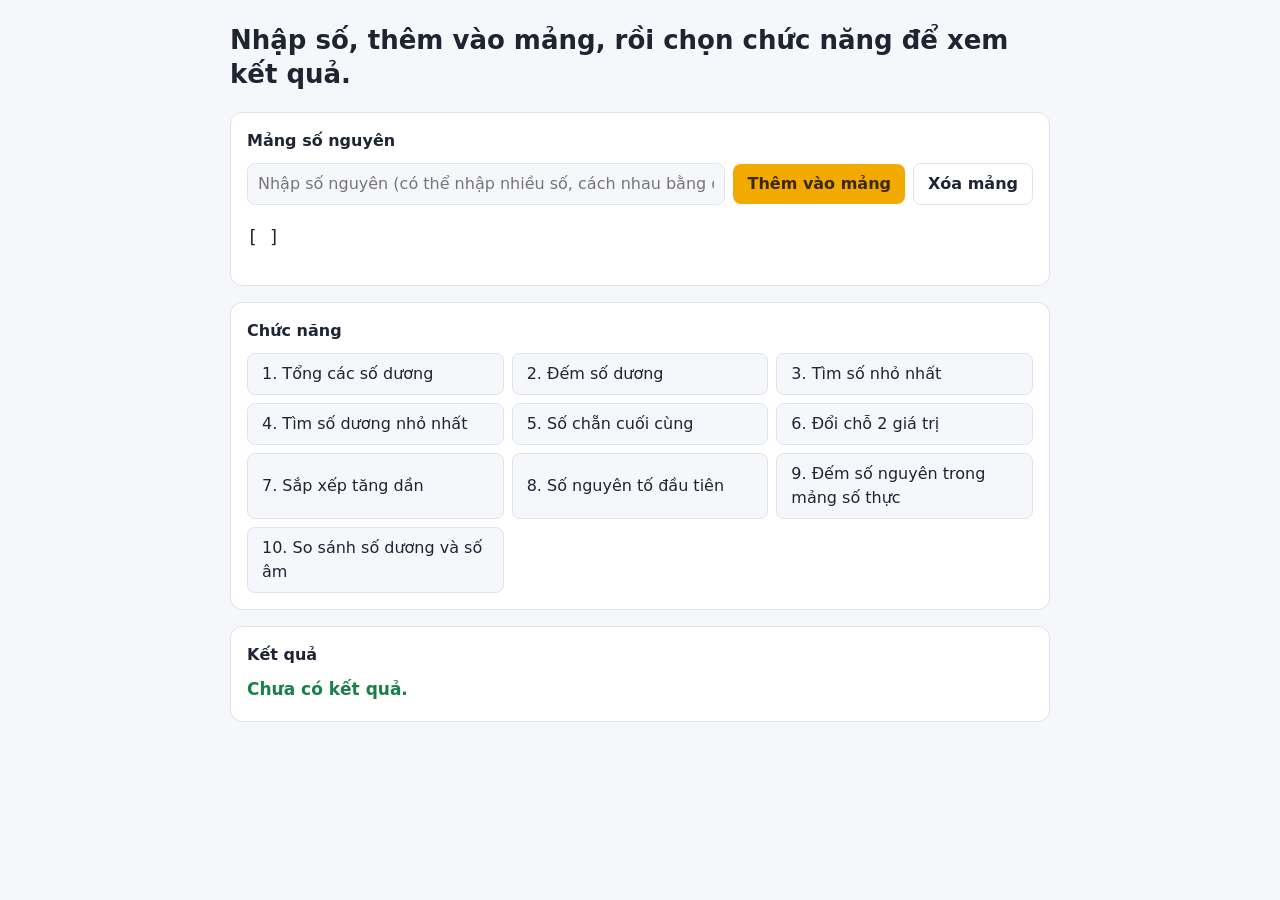
<file: baitap_buoi16/index.html>
<!DOCTYPE html>
<html lang="vi">
<head>
<meta charset="UTF-8">
<meta name="viewport" content="width=device-width, initial-scale=1">
<title>Bài tập về nhà: Xử lý mảng</title>
<link rel="stylesheet" href="style.css">
</head>
<body>
<main>
  <h1>Nhập số, thêm vào mảng, rồi chọn chức năng để xem kết quả.</h1>

  <section>
    <h2>Mảng số nguyên</h2>
    <div class="row">
      <input type="text" id="soNhap" placeholder="Nhập số nguyên (có thể nhập nhiều số, cách nhau bằng dấu cách hoặc dấu phẩy)">
      <button id="btnThem">Thêm vào mảng</button>
      <button class="alt" id="btnXoa">Xóa mảng</button>
    </div>
    <p id="mang">[ ]</p>
  </section>

  <section>
    <h2>Chức năng</h2>
    <div class="grid">
      <button data-f="1">1. Tổng các số dương</button>
      <button data-f="2">2. Đếm số dương</button>
      <button data-f="3">3. Tìm số nhỏ nhất</button>
      <button data-f="4">4. Tìm số dương nhỏ nhất</button>
      <button data-f="5">5. Số chẵn cuối cùng</button>
      <button data-f="6">6. Đổi chỗ 2 giá trị</button>
      <button data-f="7">7. Sắp xếp tăng dần</button>
      <button data-f="8">8. Số nguyên tố đầu tiên</button>
      <button data-f="9">9. Đếm số nguyên trong mảng số thực</button>
      <button data-f="10">10. So sánh số dương và số âm</button>
    </div>
  </section>

  <section id="boxDoi" class="hide">
    <h2>Đổi chỗ 2 giá trị theo vị trí (vị trí tính từ 0)</h2>
    <div class="row">
      <input type="number" id="viTri1" placeholder="Vị trí 1" min="0">
      <input type="number" id="viTri2" placeholder="Vị trí 2" min="0">
      <button id="btnDoi">Đổi chỗ</button>
    </div>
  </section>

  <section id="boxThuc" class="hide">
    <h2>Nhập mảng số thực</h2>
    <div class="row">
      <input type="text" id="soThuc" placeholder="Ví dụ: 1.5, 2, 3.7, 4">
      <button id="btnDem">Đếm số nguyên</button>
    </div>
  </section>

  <section>
    <h2>Kết quả</h2>
    <div id="ketqua">Chưa có kết quả.</div>
  </section>
</main>

<script src="script.js"></script>
</body>
</html>
</file>
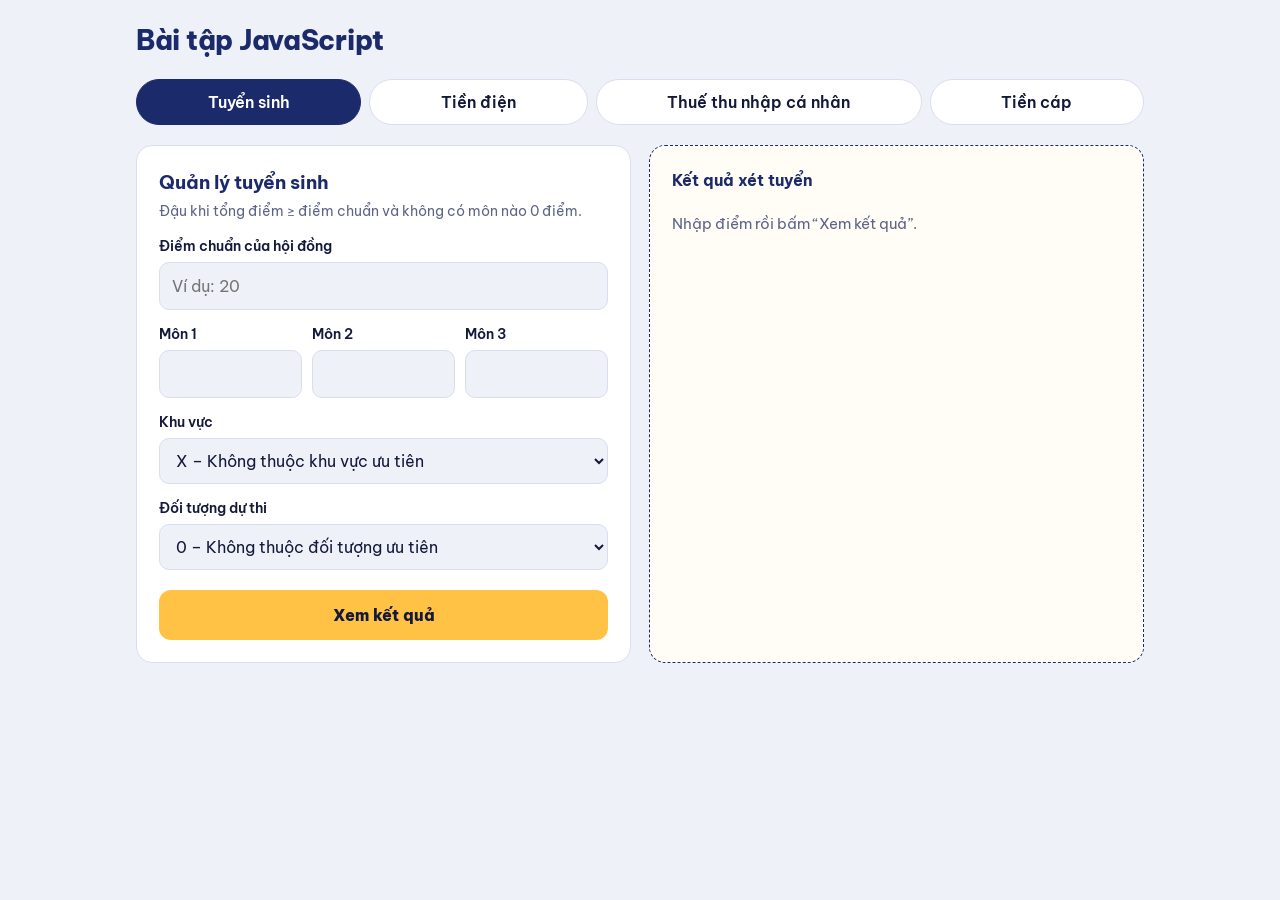
<file: baitap-buoi13/bai-tap-javascript/index.html>
<!DOCTYPE html>
<html lang="vi">
<head>
<meta charset="UTF-8">
<meta name="viewport" content="width=device-width, initial-scale=1">
<title>Bài tập JavaScript</title>
<link rel="preconnect" href="https://fonts.googleapis.com">
<link href="https://fonts.googleapis.com/css2?family=Be+Vietnam+Pro:wght@400;500;600;800&display=swap" rel="stylesheet">
<link rel="stylesheet" href="css/style.css">
</head>
<body>
<div class="app">
  <header>
    <h1>Bài tập JavaScript</h1>
  </header>

  <nav id="tabs" aria-label="Chọn bài tập">
    <button class="active" onclick="showTab(0)">Tuyển sinh</button>
    <button onclick="showTab(1)">Tiền điện</button>
    <button onclick="showTab(2)">Thuế thu nhập cá nhân</button>
    <button onclick="showTab(3)">Tiền cáp</button>
  </nav>

  <!-- BÀI 1: TUYỂN SINH -->
  <section class="page active">
    <div class="form">
      <h2>Quản lý tuyển sinh</h2>
      <p class="hint">Đậu khi tổng điểm ≥ điểm chuẩn và không có môn nào 0 điểm.</p>
      <label for="stdScore">Điểm chuẩn của hội đồng</label>
      <input id="stdScore" type="number" step="0.25" placeholder="Ví dụ: 20">
      <div class="row">
        <div><label for="s1">Môn 1</label><input id="s1" type="number" step="0.25" min="0" max="10"></div>
        <div><label for="s2">Môn 2</label><input id="s2" type="number" step="0.25" min="0" max="10"></div>
        <div><label for="s3">Môn 3</label><input id="s3" type="number" step="0.25" min="0" max="10"></div>
      </div>
      <label for="area">Khu vực</label>
      <select id="area">
        <option value="X">X – Không thuộc khu vực ưu tiên</option>
        <option value="A">A – cộng 2 điểm</option>
        <option value="B">B – cộng 1 điểm</option>
        <option value="C">C – cộng 0.5 điểm</option>
      </select>
      <label for="object">Đối tượng dự thi</label>
      <select id="object">
        <option value="0">0 – Không thuộc đối tượng ưu tiên</option>
        <option value="1">1 – cộng 2.5 điểm</option>
        <option value="2">2 – cộng 1.5 điểm</option>
        <option value="3">3 – cộng 1 điểm</option>
      </select>
      <button class="go" onclick="calcAdmission()">Xem kết quả</button>
    </div>
    <div class="receipt" id="admOut"><h3>Kết quả xét tuyển</h3><p class="empty">Nhập điểm rồi bấm “Xem kết quả”.</p></div>
  </section>

  <!-- BÀI 2: TIỀN ĐIỆN -->
  <section class="page">
    <div class="form">
      <h2>Tính tiền điện</h2>
      <p class="hint">Giá tăng dần theo từng bậc kW.</p>
      <label for="elecName">Họ tên</label>
      <input id="elecName" placeholder="Ví dụ: Nguyễn Văn A">
      <label for="elecKw">Số kW tiêu thụ</label>
      <input id="elecKw" type="number" min="0" placeholder="Ví dụ: 320">
      <button class="go" onclick="calcElectric()">Tính tiền điện</button>
    </div>
    <div class="receipt" id="elecOut"><h3>Hóa đơn tiền điện</h3><p class="empty">Nhập họ tên và số kW rồi bấm “Tính tiền điện”.</p></div>
  </section>

  <!-- BÀI 3: THUẾ THU NHẬP CÁ NHÂN -->
  <section class="page">
    <div class="form">
      <h2>Thuế thu nhập cá nhân</h2>
      <p class="hint">Thu nhập chịu thuế = tổng thu nhập năm − 4 triệu − số người phụ thuộc × 1.6 triệu.</p>
      <label for="taxName">Họ tên</label>
      <input id="taxName" placeholder="Ví dụ: Trần Thị B">
      <label for="taxIncome">Tổng thu nhập năm (VNĐ)</label>
      <input id="taxIncome" type="number" min="0" placeholder="Ví dụ: 300000000">
      <label for="taxDep">Số người phụ thuộc</label>
      <input id="taxDep" type="number" min="0" value="0">
      <button class="go" onclick="calcTax()">Tính thuế</button>
    </div>
    <div class="receipt" id="taxOut"><h3>Thông báo thuế</h3><p class="empty">Nhập thông tin rồi bấm “Tính thuế”.</p></div>
  </section>

  <!-- BÀI 4: TIỀN CÁP -->
  <section class="page">
    <div class="form">
      <h2>Hóa đơn tiền cáp</h2>
      <p class="hint">Chọn “Doanh nghiệp” để nhập số kết nối.</p>
      <label for="cableId">Mã khách hàng</label>
      <input id="cableId" placeholder="Ví dụ: KH001">
      <label for="cableType">Loại khách hàng</label>
      <select id="cableType" onchange="toggleConnections()">
        <option value="">Chọn loại khách hàng</option>
        <option value="home">Nhà dân</option>
        <option value="biz">Doanh nghiệp</option>
      </select>
      <label for="cableConn">Số kết nối</label>
      <input id="cableConn" type="number" min="0" placeholder="Chỉ dành cho doanh nghiệp" disabled>
      <label for="cableChannel">Số kênh cao cấp</label>
      <input id="cableChannel" type="number" min="0" placeholder="Ví dụ: 3">
      <button class="go" onclick="calcCable()">Tính hóa đơn</button>
    </div>
    <div class="receipt" id="cableOut"><h3>Hóa đơn cáp</h3><p class="empty">Nhập thông tin rồi bấm “Tính hóa đơn”.</p></div>
  </section>
</div>

<script src="js/common.js"></script>
<script src="js/tuyen-sinh.js"></script>
<script src="js/tien-dien.js"></script>
<script src="js/thue-tncn.js"></script>
<script src="js/tien-cap.js"></script>
</body>
</html>
</file>
<file: baitap_buoi16/style.css>
:root{--bg:#f6f7fb;--card:#fff;--ink:#1f2433;--mute:#6a7186;--line:#dfe3ee;--accent:#f2a900;--accent-ink:#3a2a00;--ok:#1b7f4b}
  @media (prefers-color-scheme:dark){:root{--bg:#161922;--card:#1f2330;--ink:#eceff7;--mute:#9aa2b8;--line:#323850;--accent:#f2b632;--accent-ink:#2b1f00;--ok:#5ad08f}}
  *{box-sizing:border-box}
  body{margin:0;font-family:"Be Vietnam Pro","Segoe UI",system-ui,sans-serif;background:var(--bg);color:var(--ink);line-height:1.5;padding:24px 16px}
  main{max-width:820px;margin:0 auto}
  h1{font-size:26px;line-height:1.3;margin:0 0 20px}
  p.sub{color:var(--mute);margin:0 0 20px}
  section{background:var(--card);border:1px solid var(--line);border-radius:12px;padding:16px;margin-bottom:16px}
  h2{font-size:16px;margin:0 0 10px}
  label{font-size:14px;color:var(--mute)}
  input,select{font:inherit;padding:8px 10px;border:1px solid var(--line);border-radius:8px;background:var(--bg);color:var(--ink)}
  input:focus,select:focus,button:focus-visible{outline:2px solid var(--accent);outline-offset:1px}
  .row{display:flex;flex-wrap:wrap;gap:8px;align-items:center}
  .row input[type=text]{flex:1;min-width:180px}
  button{font:inherit;font-weight:600;padding:8px 14px;border:0;border-radius:8px;background:var(--accent);color:var(--accent-ink);cursor:pointer}
  button.alt{background:transparent;color:var(--ink);border:1px solid var(--line)}
  #mang{font-family:ui-monospace,Consolas,monospace;font-size:18px;word-break:break-word;min-height:28px}
  .grid{display:grid;grid-template-columns:repeat(auto-fill,minmax(230px,1fr));gap:8px}
  .grid button{text-align:left;font-weight:500;background:var(--bg);color:var(--ink);border:1px solid var(--line)}
  .grid button:hover{border-color:var(--accent)}
  #ketqua{font-size:17px;color:var(--ok);font-weight:600;min-height:28px}
  .err{color:#d33}
  #ketqua.err{color:#d33}
  .hide{display:none}
</file>
<file: baitap-buoi13/bai-tap-javascript/css/style.css>
:root { --bg:#eef1f8; --panel:#fff; --ink:#14193a; --muted:#5d6488; --navy:#1b2a6b; --amber:#ffc244; --line:#d9deef; --paper:#fffdf6; --ok:#13795b; --bad:#c0392b; }
  @media (prefers-color-scheme: dark) {
    :root { --bg:#0e1330; --panel:#171e47; --ink:#eef0fb; --muted:#9aa2cf; --navy:#aab8ff; --amber:#ffc244; --line:#2a3369; --paper:#1d2552; --ok:#4ade9f; --bad:#ff8a7a; }
  }
  * { box-sizing:border-box; }
  body { margin:0; font-family:"Be Vietnam Pro",system-ui,Arial,sans-serif; background:var(--bg); color:var(--ink); line-height:1.5; }
  .app { max-width:1040px; margin:0 auto; padding:20px 16px 40px; }
  header { margin-bottom:18px; }
  header h1 { margin:0; font-size:1.7rem; font-weight:800; color:var(--navy); letter-spacing:-.01em; }
  header p { margin:2px 0 0; color:var(--muted); font-size:.95rem; }
  nav { display:flex; gap:8px; overflow-x:auto; padding-bottom:4px; margin-bottom:16px; }
  nav button { flex:1 0 auto; padding:10px 18px; border:1.5px solid var(--line); background:var(--panel); color:var(--ink); border-radius:999px; font:inherit; font-weight:600; cursor:pointer; white-space:nowrap; transition:background .15s,border-color .15s; }
  nav button:hover { border-color:var(--navy); }
  nav button.active { background:var(--navy); color:var(--panel); border-color:var(--navy); }
  nav button:focus-visible, .go:focus-visible, input:focus-visible, select:focus-visible { outline:3px solid var(--amber); outline-offset:2px; }
  section.page { display:none; grid-template-columns:1fr 1fr; gap:18px; }
  section.page.active { display:grid; }
  .form, .receipt { border-radius:16px; padding:22px; }
  .form { background:var(--panel); border:1.5px solid var(--line); }
  .form h2 { margin:0 0 4px; font-size:1.2rem; color:var(--navy); }
  .form .hint { margin:0 0 8px; color:var(--muted); font-size:.88rem; }
  label { display:block; margin:14px 0 5px; font-size:.88rem; font-weight:600; }
  input, select { width:100%; padding:11px 12px; border:1.5px solid var(--line); border-radius:10px; background:var(--bg); color:var(--ink); font:inherit; }
  input:disabled { opacity:.4; cursor:not-allowed; background:repeating-linear-gradient(135deg,var(--bg),var(--bg) 6px,var(--line) 6px,var(--line) 7px); }
  .row { display:grid; grid-template-columns:repeat(3,1fr); gap:10px; }
  .go { margin-top:20px; width:100%; padding:13px; background:var(--amber); color:#14193a; border:0; border-radius:12px; font:inherit; font-weight:800; font-size:1rem; cursor:pointer; }
  .go:active { transform:translateY(1px); }
  /* Phiếu kết quả */
  .receipt { background:var(--paper); border:1.5px dashed var(--navy); position:relative; min-height:260px; font-variant-numeric:tabular-nums; }
  .receipt h3 { margin:0 0 12px; font-size:1rem; color:var(--navy); }
  .empty { color:var(--muted); font-size:.95rem; padding-top:6px; }
  .line { display:flex; justify-content:space-between; gap:12px; padding:7px 0; border-bottom:1px dotted var(--line); font-size:.93rem; }
  .line span:first-child { color:var(--muted); }
  .line b { text-align:right; }
  .total { display:flex; justify-content:space-between; align-items:baseline; margin-top:14px; padding-top:12px; border-top:2px solid var(--navy); }
  .total span { font-weight:600; }
  .total strong { font-size:1.7rem; font-weight:800; color:var(--navy); }
  .stamp { display:inline-block; margin-top:16px; padding:6px 22px; border:4px solid; border-radius:10px; font-size:2rem; font-weight:800; transform:rotate(-5deg); letter-spacing:.04em; }
  .stamp.ok { color:var(--ok); } .stamp.bad { color:var(--bad); }
  .note { margin-top:8px; color:var(--muted); font-size:.88rem; }
  .err { color:var(--bad); font-weight:600; }
  @media (max-width:760px) { section.page.active { grid-template-columns:1fr; } header h1 { font-size:1.4rem; } }
  @media (prefers-reduced-motion: reduce) { * { transition:none !important; } }
</file>
